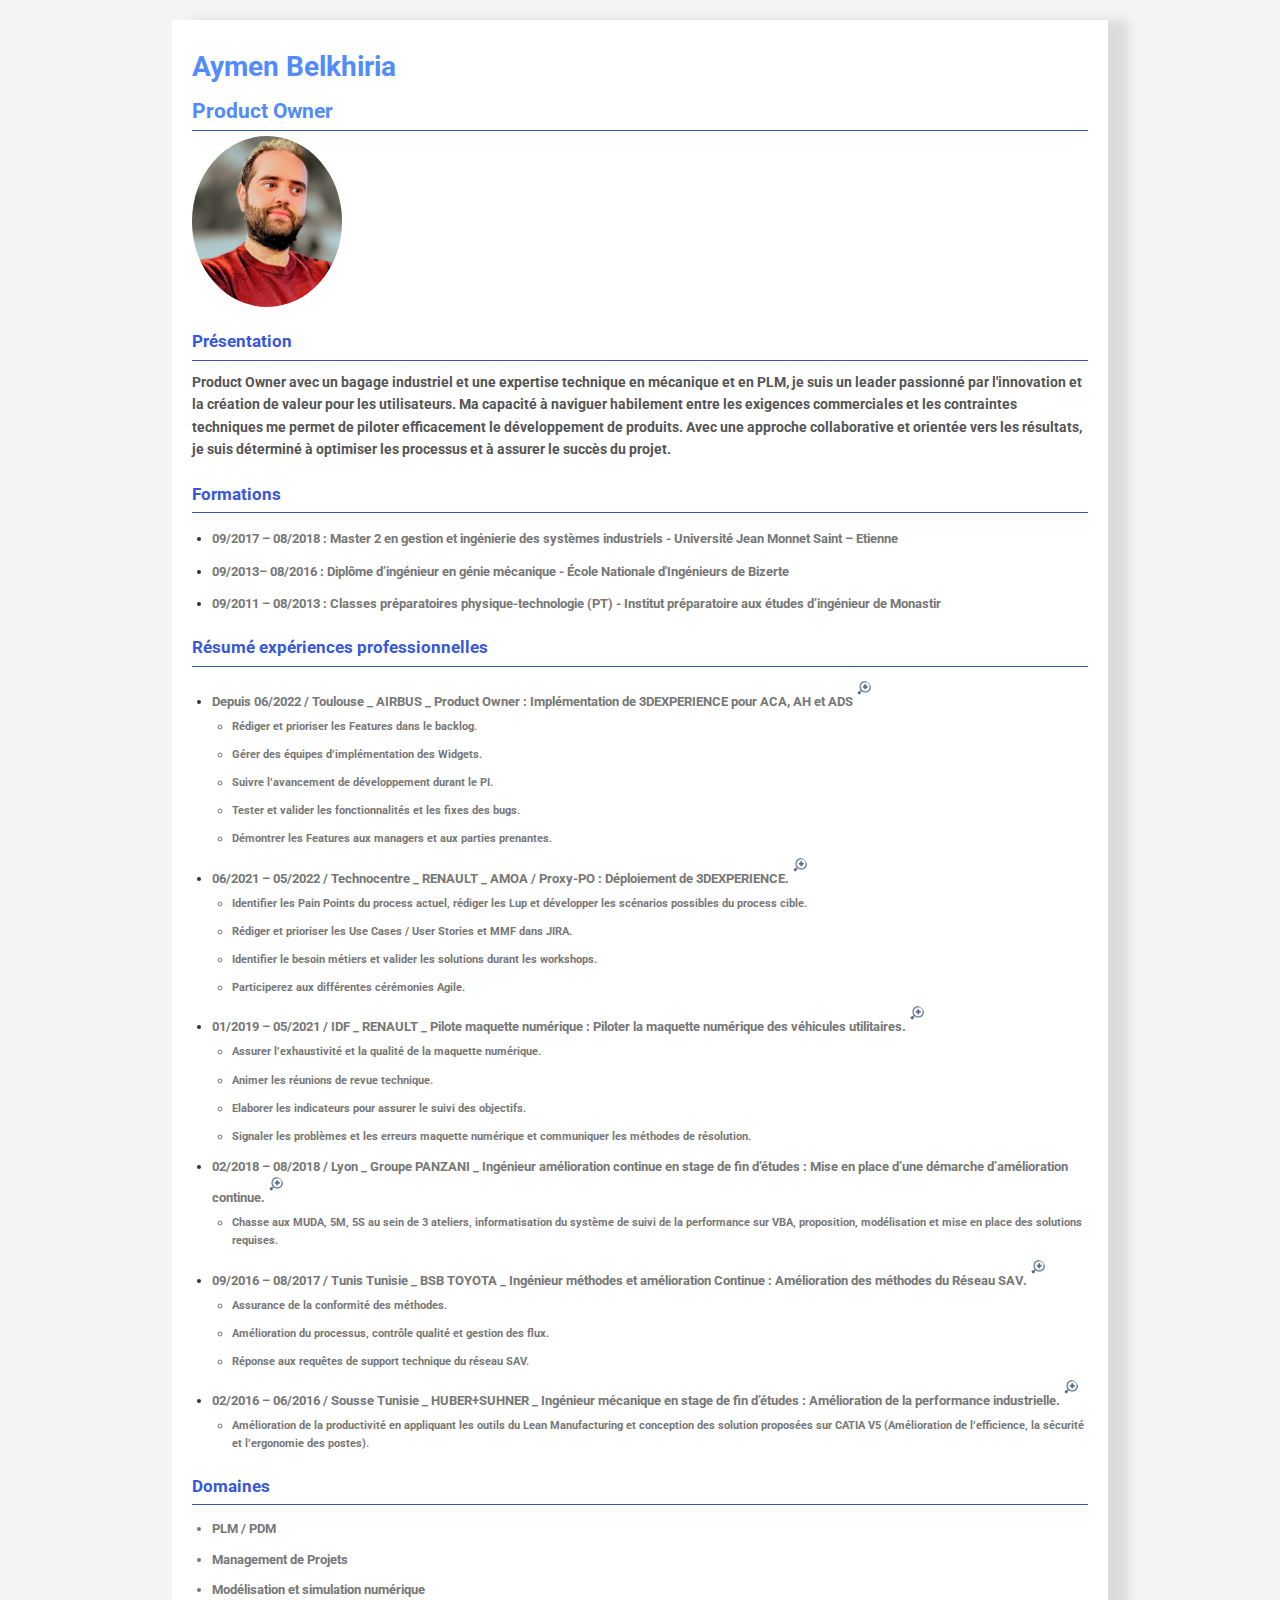
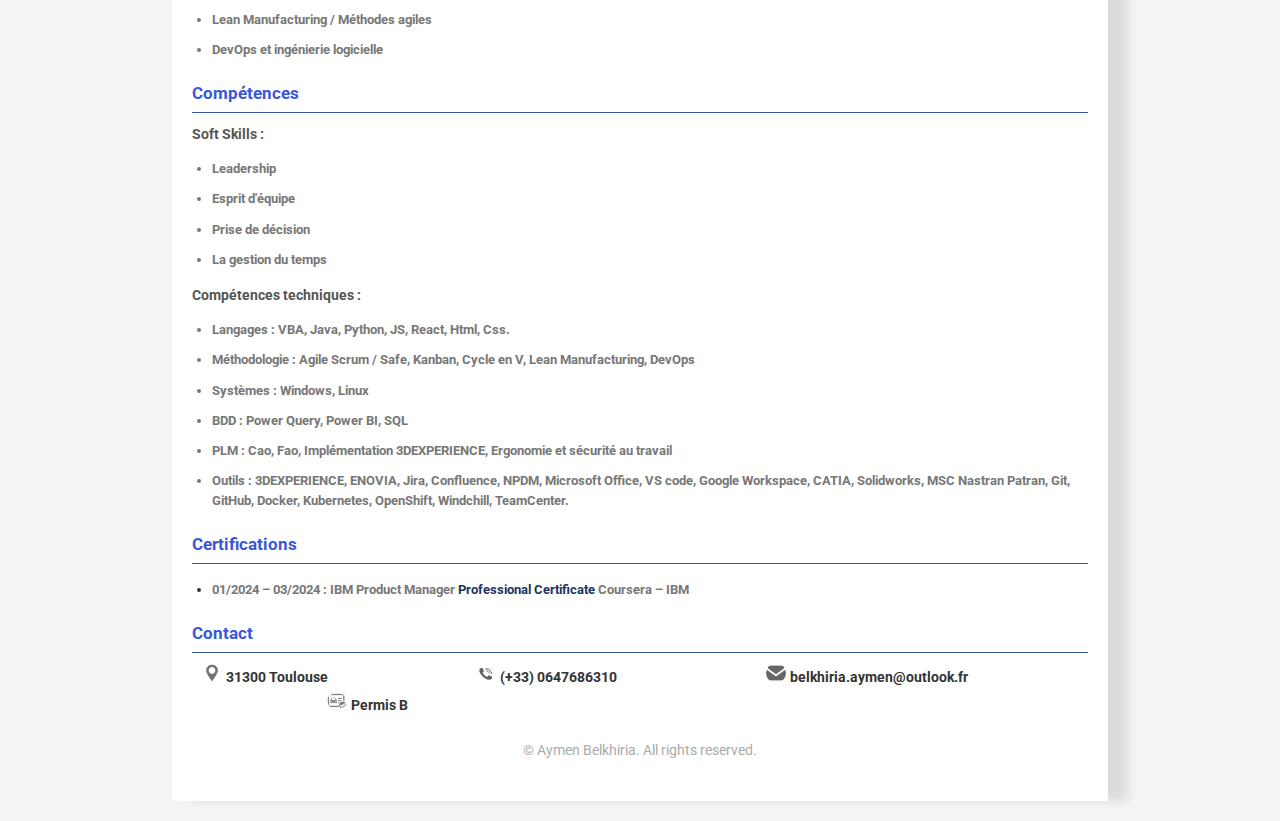
<file: index.html>
<!DOCTYPE html>
<html lang="en">
<head>
    <meta charset="UTF-8">
    <meta name="viewport" content="width=device-width, initial-scale=1.0">
    <title>My Resume</title>
    <link rel="stylesheet" href="styles.css">
    <link href="https://fonts.googleapis.com/css2?family=Roboto:wght@400;700&display=swap" rel="stylesheet">
</head>
<body>
    <div class="container">
        <h1>Aymen Belkhiria</h1>
        <h2>Product Owner</h2>
        <img src="./assets/images/PICCV Indeed.png" alt="Aymen pic!" width="150">

        <div class="section">
            <h2 class="section-title">Présentation</h2>
            <h4>Product Owner avec un bagage industriel et une expertise technique en
                 mécanique et en PLM, je suis un leader passionné par l'innovation et
                  la création de valeur pour les utilisateurs. Ma capacité à naviguer
                   habilement entre les exigences commerciales et les contraintes 
                   techniques me permet de piloter efficacement le développement de 
                   produits. Avec une approche collaborative et orientée vers les 
                   résultats, je suis déterminé à optimiser les processus et à 
                   assurer le succès du projet.</h4>
        </div>
       
        <div class="section">
            <h2 class="section-title">Formations</h2>
            <ul>
                <li><h6>09/2017 – 08/2018 : Master 2 en gestion et ingénierie des systèmes industriels - Université Jean Monnet Saint – Etienne</h6></li>
                <li><h6>09/2013– 08/2016 : Diplôme d’ingénieur en génie mécanique - École Nationale d'Ingénieurs de Bizerte</h6></li>
                <li><h6>09/2011 – 08/2013 : Classes préparatoires physique-technologie (PT) - Institut préparatoire aux études d’ingénieur de Monastir</h6></li>
            </ul>
        </div>
        

        <div class="section">
            <h2 class="section-title">Résumé expériences professionnelles</h2>
            <ul>
                <li><h6>Depuis 06/2022 / Toulouse _ AIRBUS _ Product Owner : Implémentation de 3DEXPERIENCE pour ACA, AH et ADS
                    <a href="./public/Depuis Juin 2022.html"><img src="./assets/images/more details icon.png" alt="more details icon" width="15"></a>
                    <ul>
                        <h5>
                            <li>Rédiger et prioriser les Features dans le backlog.</li>
                            <li>Gérer des équipes d’implémentation des Widgets.</li>
                            <li>Suivre l’avancement de développement durant le PI.</li>
                            <li>Tester et valider les fonctionnalités et les fixes des bugs.</li>
                            <li>Démontrer les Features aux managers et aux parties prenantes.</li>
                        </h5>
                    </ul>
                </h6></li>
                <!-- autres expériences professionnelles -->
                <!-- poste proxy Po -->
                <li><h6>
                    06/2021 – 05/2022 / Technocentre _ RENAULT _ AMOA / Proxy-PO : Déploiement de 3DEXPERIENCE.
                        <!-- icon vers la page de l'experience  -->
                        <a href="./public/Juin 2021 - mai 2022.html"> <img src="./assets/images/more details icon.png" alt="more details icon" width="15"></a>
                        <ul>
                        <h5> 
                            <li> Identifier les Pain Points du process actuel, rédiger les Lup et développer les scénarios possibles du process cible.</li>
                            <li>Rédiger et prioriser les Use Cases / User Stories et MMF dans JIRA.</li>
                            <li> Identifier le besoin métiers et valider les solutions durant les workshops.</li>
                            <li> Participerez aux différentes cérémonies Agile.</li>
                        </h5> 
                        </ul>
                </h6></li>
                <!-- Poste pilote MN -->
                <li><h6>
                    01/2019 – 05/2021 / IDF _ RENAULT _ Pilote maquette numérique : Piloter la maquette numérique des véhicules utilitaires.
                        <!-- icon vers la page de l'experience  -->
                        <a href="./public/Janvier 2019 - mai 2021.html"> <img src="./assets/images/more details icon.png" alt="more details icon" width="15"></a>
                        <ul>
                        <h5>
                            <li>  Assurer l’exhaustivité et la qualité de la maquette numérique.</li>
                            <li> Animer les réunions de revue technique.</li>
                            <li> Elaborer les indicateurs pour assurer le suivi des objectifs.</li>
                            <li> Signaler les problèmes et les erreurs maquette numérique et communiquer les méthodes de résolution.</li>
                        </h5>
                        </ul>
                </h6></li>
                <!-- poste Stage Lustucru -->
                <li><h6>
                    02/2018 – 08/2018 / Lyon _ Groupe PANZANI _ Ingénieur amélioration continue en stage de fin d’études : Mise en place d’une démarche d’amélioration continue.
                        <!-- icon vers la page de l'experience  -->
                        <a href="./public/Février 2018 - août 2018.html"> <img src="./assets/images/more details icon.png" alt="more details icon" width="15"></a>
                        <ul>
                        <h5>
                            <li>  Chasse aux MUDA, 5M, 5S au sein de 3 ateliers, informatisation du 
                                système de suivi de la performance sur VBA, proposition, modélisation et mise en place des solutions requises.
                            </li>
                        </h5>
                        </ul>
                </h6></li>
                <!-- poste BSB toyota -->
                <li><h6>
                    09/2016 – 08/2017 / Tunis Tunisie _ BSB TOYOTA _ Ingénieur méthodes et amélioration Continue :  Amélioration des méthodes du Réseau SAV.
                        <!-- icon vers la page de l'experience  -->
                        <a href="./public/Septembre 2016 - août 2017.html"> <img src="./assets/images/more details icon.png" alt="more details icon" width="15"></a>
                        <ul>
                        <h5>
                            <li>   Assurance de la conformité des méthodes.</li>
                            <li> Amélioration du processus, contrôle qualité et gestion des flux.</li>
                            <li> Réponse aux requêtes de support technique du réseau SAV.</li>
                        </h5>
                        </ul>
                </h6></li>
                <!-- poste stage H+S -->
                <li><h6>
                    02/2016 – 06/2016 / Sousse Tunisie _ HUBER+SUHNER _ Ingénieur mécanique en stage de fin d’études :  Amélioration de la performance industrielle.
                        <!-- icon vers la page de l'experience  -->
                        <a href="./public/Février 2016 - août 2016.html"> <img src="./assets/images/more details icon.png" alt="more details icon" width="15"></a>
                        <ul>
                        <h5>
                            <li> Amélioration de la productivité en appliquant les outils du Lean
                                Manufacturing et conception des solution proposées sur CATIA V5
                                (Amélioration de l’efficience, la sécurité et l’ergonomie des postes).
                            </li>
                        </h5>
                        </ul>
                </h6></li>
            </ul>
        </div>
        
        <div class="section">
            <h2 class="section-title">Domaines</h2>
            <ul>
                <h6>
                    <li>PLM / PDM</li>
                    <li>Management de Projets</li>
                    <li>Modélisation et simulation numérique</li>
                    <li>Lean Manufacturing / Méthodes agiles</li>
                    <li>DevOps et ingénierie logicielle</li>
                </h6>
            </ul>
        </div>
        
        <div class="section">
            <h2 class="section-title">Compétences</h2>
            <h3>Soft Skills :</h3>
            <ul>
                <h6>
                    <li>Leadership</li>
                    <li>Esprit d'équipe</li>
                    <li>Prise de décision</li>
                    <li>La gestion du temps</li>
                </h6>
            </ul>
            <h3>Compétences techniques :</h3>
            <ul>
                <h5>
                    <li>Langages : VBA, Java, Python, JS, React, Html, Css.</li>
                    <li>Méthodologie : Agile Scrum / Safe, Kanban, Cycle en V, Lean Manufacturing, DevOps</li>
                    <li>Systèmes : Windows, Linux</li>
                    <li>BDD : Power Query, Power BI, SQL</li>
                    <li>PLM : Cao, Fao, Implémentation 3DEXPERIENCE, Ergonomie et sécurité au travail</li>
                    <li>Outils : 3DEXPERIENCE, ENOVIA, Jira, Confluence, NPDM, Microsoft Office, VS code, Google Workspace, CATIA, Solidworks, MSC Nastran Patran, Git, GitHub, Docker, Kubernetes, OpenShift, Windchill, TeamCenter.</li>
                </h5>
            </ul>
        </div>
        
        <div class="section">
            <h2 class="section-title">Certifications</h2>
            <ul>
                <li><h6>01/2024 – 03/2024 : IBM Product Manager <a href="https://coursera.org/share/6e163bcce3c71378410c00ed4b9cc51e">Professional Certificate</a> Coursera – IBM</h6></li>
            </ul>
        </div>
        
        <div class="section contact-info">
            <h2 class="section-title">Contact</h2>
            <div contact> 
                <h4 class="contact">
                    <img id="Map-img" src="./assets/images/map icon.png" alt="map icon" width="20"> 31300 Toulouse
                </h4>
                <h4 class="contact">
                    <img id="phone-img" src="./assets/images/Phone icon.png" alt="phone icon" width="20"> (+33) 0647686310
                </h4>
                <h4 class="contact">
                    <img id="mail-img" src="./assets/images/Mail icon.png" alt="mail icon" width="20"> belkhiria.aymen@outlook.fr
                </h4>
                <h4 class="contact">
                    <img id="permis-img" src="./assets/images/driver license icon.png" alt="permis icon" width="20"> Permis B
                </h4>
            </div>
        </div>
        <footer>© Aymen Belkhiria. All rights reserved.</footer>
    </div>
</body>
</html>
</file>
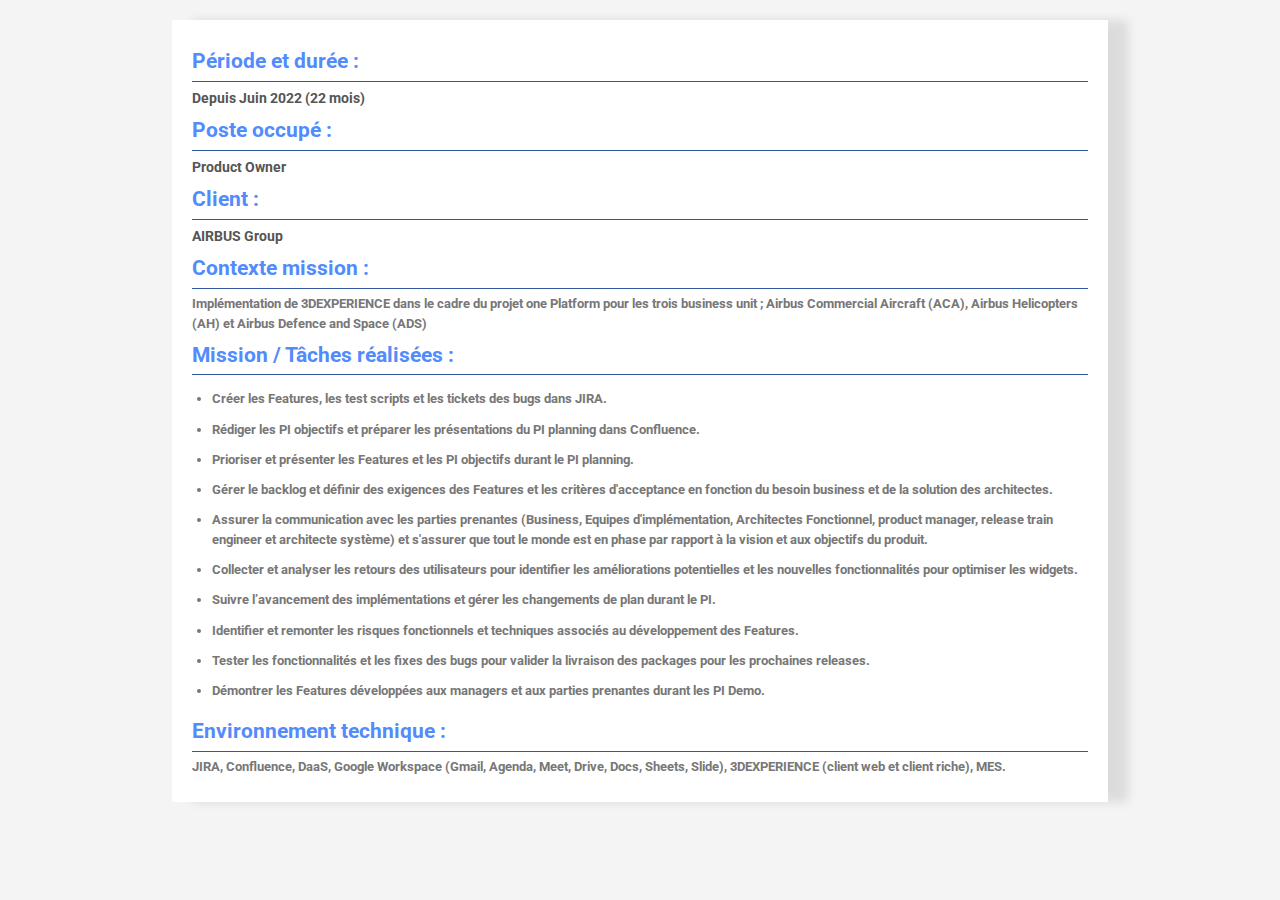
<file: public/Depuis Juin 2022.html>
<!DOCTYPE html>
<html lang="en">
<head>
    <meta charset="UTF-8">
    <meta name="viewport" content="width=device-width, initial-scale=1.0">
    <title>Depuis Juin 2022</title>
    <link rel="stylesheet" href="../styles.css">
    <link href="https://fonts.googleapis.com/css2?family=Roboto:wght@400;700&display=swap" rel="stylesheet">
</head>
<body>
    <div class="container">
        <h2>Période et durée :</h2>
        <h4>Depuis Juin 2022 (22 mois)</h4>

        <h2>Poste occupé :</h2>
        <h4>Product Owner</h4>

        <h2>Client :</h4>
        <h4>AIRBUS Group</h4>


        <h2>Contexte mission :</h2>
        <h5>Implémentation de 3DEXPERIENCE dans le cadre du projet one Platform pour les trois business unit ; Airbus Commercial Aircraft (ACA), Airbus Helicopters (AH) et Airbus Defence and Space (ADS)</h5>

        <h2>Mission / Tâches réalisées :</h2>
        <ul>
            <h6>
                <li>Créer les Features, les test scripts et les tickets des bugs dans JIRA.</li>
                <li>Rédiger les PI objectifs et préparer les présentations du PI planning dans Confluence.</li>
                <li>Prioriser et présenter les Features et les PI objectifs durant le PI planning.</li>
                <li>Gérer le backlog et définir des exigences des Features et les critères d'acceptance en fonction du besoin business et de la solution des architectes.</li>
                <li>Assurer la communication avec les parties prenantes (Business, Equipes d'implémentation, Architectes Fonctionnel, product manager, release train engineer et architecte système) et s'assurer que tout le monde est en phase par rapport à la vision et aux objectifs du produit.</li>
                <li>Collecter et analyser les retours des utilisateurs pour identifier les améliorations potentielles et les nouvelles fonctionnalités pour optimiser les widgets.</li>
                <li>Suivre l’avancement des implémentations et gérer les changements de plan durant le PI.</li>
                <li>Identifier et remonter les risques fonctionnels et techniques associés au développement des Features.</li>
                <li>Tester les fonctionnalités et les fixes des bugs pour valider la livraison des packages pour les prochaines releases.</li>
                <li>Démontrer les Features développées aux managers et aux parties prenantes durant les PI Demo.</li>
            </h6>
        </ul>

        <h2>Environnement technique :</h2>
        <h5>JIRA, Confluence, DaaS, Google Workspace (Gmail, Agenda, Meet, Drive, Docs, Sheets, Slide), 3DEXPERIENCE (client web et client riche), MES.</h5>
    </div>
</body>
</html>
</file>
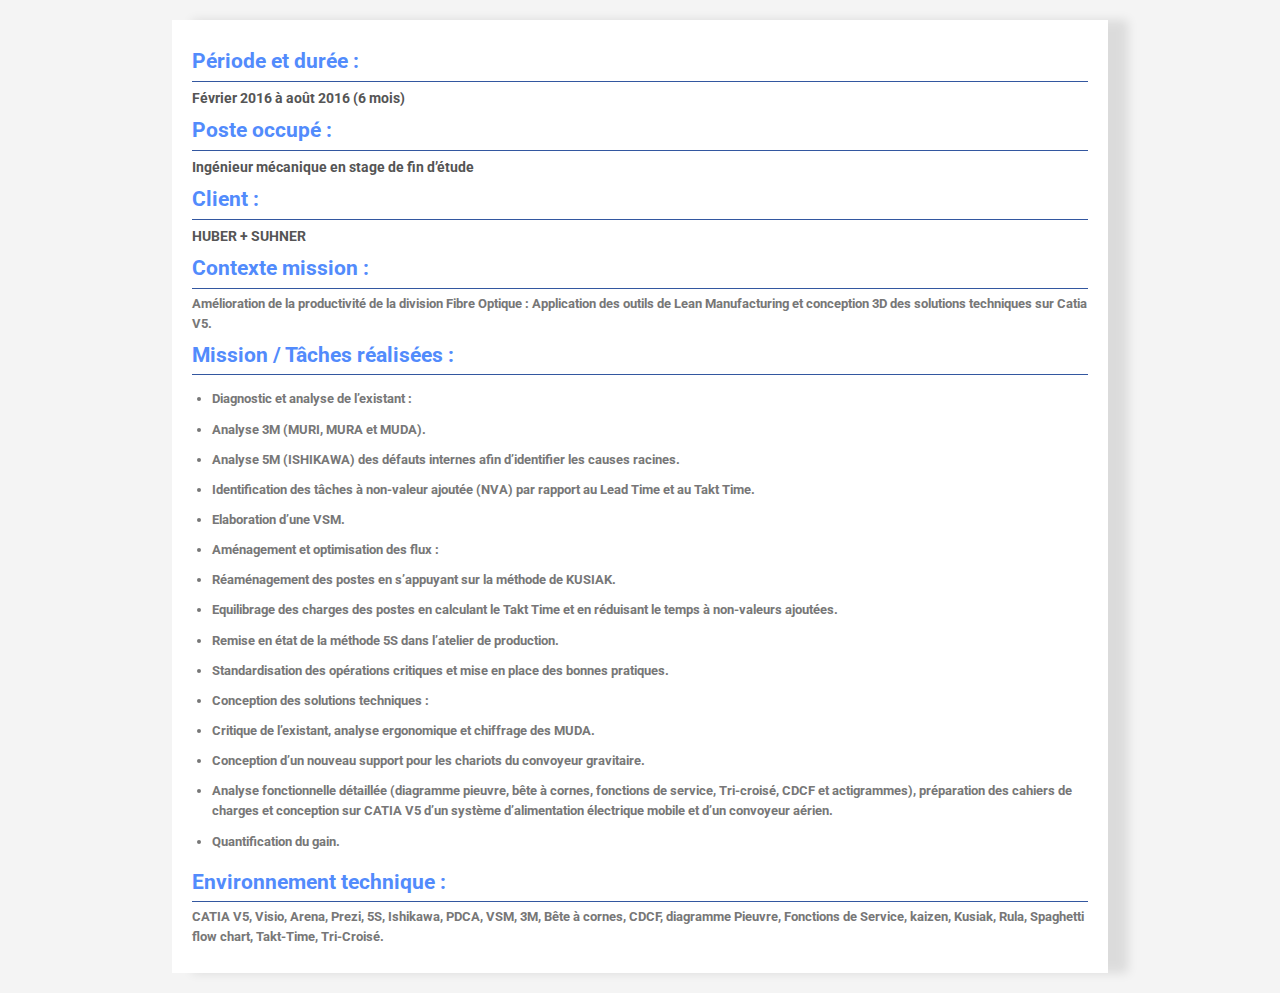
<file: public/Février 2016 - août 2016.html>
<!DOCTYPE html>
<html lang="en">
<head>
    <meta charset="UTF-8">
    <meta name="viewport" content="width=device-width, initial-scale=1.0">
    <title>Février 2016 - août 2016</title>
    <link rel="stylesheet" href="../styles.css">
    <link href="https://fonts.googleapis.com/css2?family=Roboto:wght@400;700&display=swap" rel="stylesheet">
</head>
<body>
    <div class="container">
        <h2>Période et durée :</h2>
        <h4>Février 2016 à août 2016 (6 mois)</h4>

        <h2>Poste occupé :</h2>
        <h4>Ingénieur mécanique en stage de fin d’étude</h4>

        <h2>Client :</h2>
        <h4>HUBER + SUHNER</h4>


        <h2>Contexte mission :</h2>
        <h5>Amélioration de la productivité de la division Fibre Optique : Application des outils de Lean Manufacturing et conception 3D des solutions techniques sur Catia V5.</h5>

        <h2>Mission / Tâches réalisées :</h2>
        <ul>
            <h6>
                <li>Diagnostic et analyse de l’existant :</li>
                <li>Analyse 3M (MURI, MURA et MUDA).</li>
                <li>Analyse 5M (ISHIKAWA) des défauts internes afin d’identifier les causes racines.</li>
                <li>Identification des tâches à non-valeur ajoutée (NVA) par rapport au Lead Time et au Takt Time.</li>
                <li>Elaboration d’une VSM.</li>
                <li>Aménagement et optimisation des flux :</li>
                <li>Réaménagement des postes en s’appuyant sur la méthode de KUSIAK.</li>
                <li>Equilibrage des charges des postes en calculant le Takt Time et en réduisant le temps à non-valeurs ajoutées.</li>
                <li>Remise en état de la méthode 5S dans l’atelier de production.</li>
                <li>Standardisation des opérations critiques et mise en place des bonnes pratiques.</li>
                <li>Conception des solutions techniques :</li>
                <li>Critique de l’existant, analyse ergonomique et chiffrage des MUDA.</li>
                <li>Conception d’un nouveau support pour les chariots du convoyeur gravitaire.</li>
                <li>Analyse fonctionnelle détaillée (diagramme pieuvre, bête à cornes, fonctions de service, Tri-croisé, CDCF et actigrammes), préparation des cahiers de charges et conception sur CATIA V5 d’un système d’alimentation électrique mobile et d’un convoyeur aérien.</li>
                <li>Quantification du gain.</li>
            </h6>
        </ul>

        <h2>Environnement technique :</h2>
        <h5>CATIA V5, Visio, Arena, Prezi, 5S, Ishikawa, PDCA, VSM, 3M, Bête à cornes, CDCF, diagramme Pieuvre, Fonctions de Service, kaizen, Kusiak, Rula, Spaghetti flow chart, Takt-Time, Tri-Croisé.</h5>
    </div>
</body>
</html>
</file>
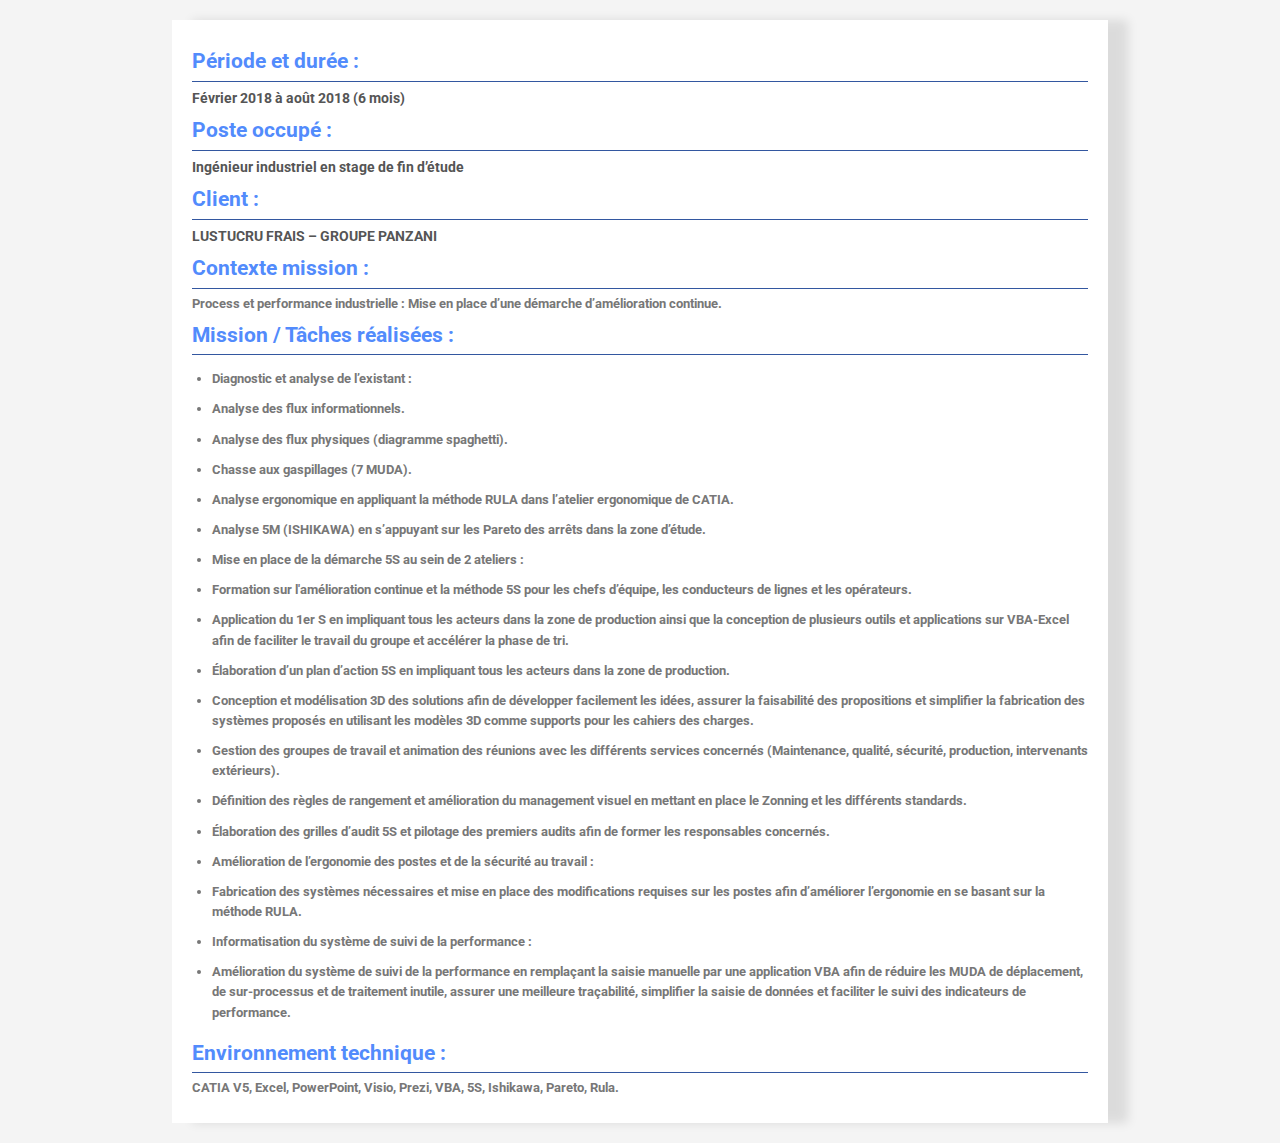
<file: public/Février 2018 - août 2018.html>
<!DOCTYPE html>
<html lang="en">
<head>
    <meta charset="UTF-8">
    <meta name="viewport" content="width=device-width, initial-scale=1.0">
    <title>Février 2018 - août 2018</title>
    <link rel="stylesheet" href="../styles.css">
    <link href="https://fonts.googleapis.com/css2?family=Roboto:wght@400;700&display=swap" rel="stylesheet">
</head>
<body>
    <div class="container">
        <h2>Période et durée :</h2>
        <h4>Février 2018 à août 2018 (6 mois)</h4>

        <h2>Poste occupé :</h2>
        <h4>Ingénieur industriel en stage de fin d’étude</h4>

        <h2>Client :</h2>
        <h4>LUSTUCRU FRAIS – GROUPE PANZANI</h4>

        <h2>Contexte mission :</h2>
        <h5>Process et performance industrielle : Mise en place d’une démarche d’amélioration continue.</h5>

        <h2>Mission / Tâches réalisées :</h2>
        <ul>
            <h6>
                <li>Diagnostic et analyse de l’existant :</li>
                <li>Analyse des flux informationnels.</li>
                <li>Analyse des flux physiques (diagramme spaghetti).</li>
                <li>Chasse aux gaspillages (7 MUDA).</li>
                <li>Analyse ergonomique en appliquant la méthode RULA dans l’atelier ergonomique de CATIA.</li>
                <li>Analyse 5M (ISHIKAWA) en s’appuyant sur les Pareto des arrêts dans la zone d’étude.</li>
                <li>Mise en place de la démarche 5S au sein de 2 ateliers :</li>
                <li>Formation sur l'amélioration continue et la méthode 5S pour les chefs d’équipe, les conducteurs de lignes et les opérateurs.</li>
                <li>Application du 1er S en impliquant tous les acteurs dans la zone de production ainsi que la conception de plusieurs outils et applications sur VBA-Excel afin de faciliter le travail du groupe et accélérer la phase de tri.</li>
                <li>Élaboration d’un plan d’action 5S en impliquant tous les acteurs dans la zone de production.</li>
                <li>Conception et modélisation 3D des solutions afin de développer facilement les idées, assurer la faisabilité des propositions et simplifier la fabrication des systèmes proposés en utilisant les modèles 3D comme supports pour les cahiers des charges.</li>
                <li>Gestion des groupes de travail et animation des réunions avec les différents services concernés (Maintenance, qualité, sécurité, production, intervenants extérieurs).</li>
                <li>Définition des règles de rangement et amélioration du management visuel en mettant en place le Zonning et les différents standards.</li>
                <li>Élaboration des grilles d’audit 5S et pilotage des premiers audits afin de former les responsables concernés.</li>
                <li>Amélioration de l’ergonomie des postes et de la sécurité au travail :</li>
                <li>Fabrication des systèmes nécessaires et mise en place des modifications requises sur les postes afin d’améliorer l’ergonomie en se basant sur la méthode RULA.</li>
                <li>Informatisation du système de suivi de la performance :</li>
                <li>Amélioration du système de suivi de la performance en remplaçant la saisie manuelle par une application VBA afin de réduire les MUDA de déplacement, de sur-processus et de traitement inutile, assurer une meilleure traçabilité, simplifier la saisie de données et faciliter le suivi des indicateurs de performance.</li>
            </h6>
        </ul>

        <h2>Environnement technique :</h2>
        <h5>CATIA V5, Excel, PowerPoint, Visio, Prezi, VBA, 5S, Ishikawa, Pareto, Rula.</h5>
    </div>
</body>
</html>
</file>
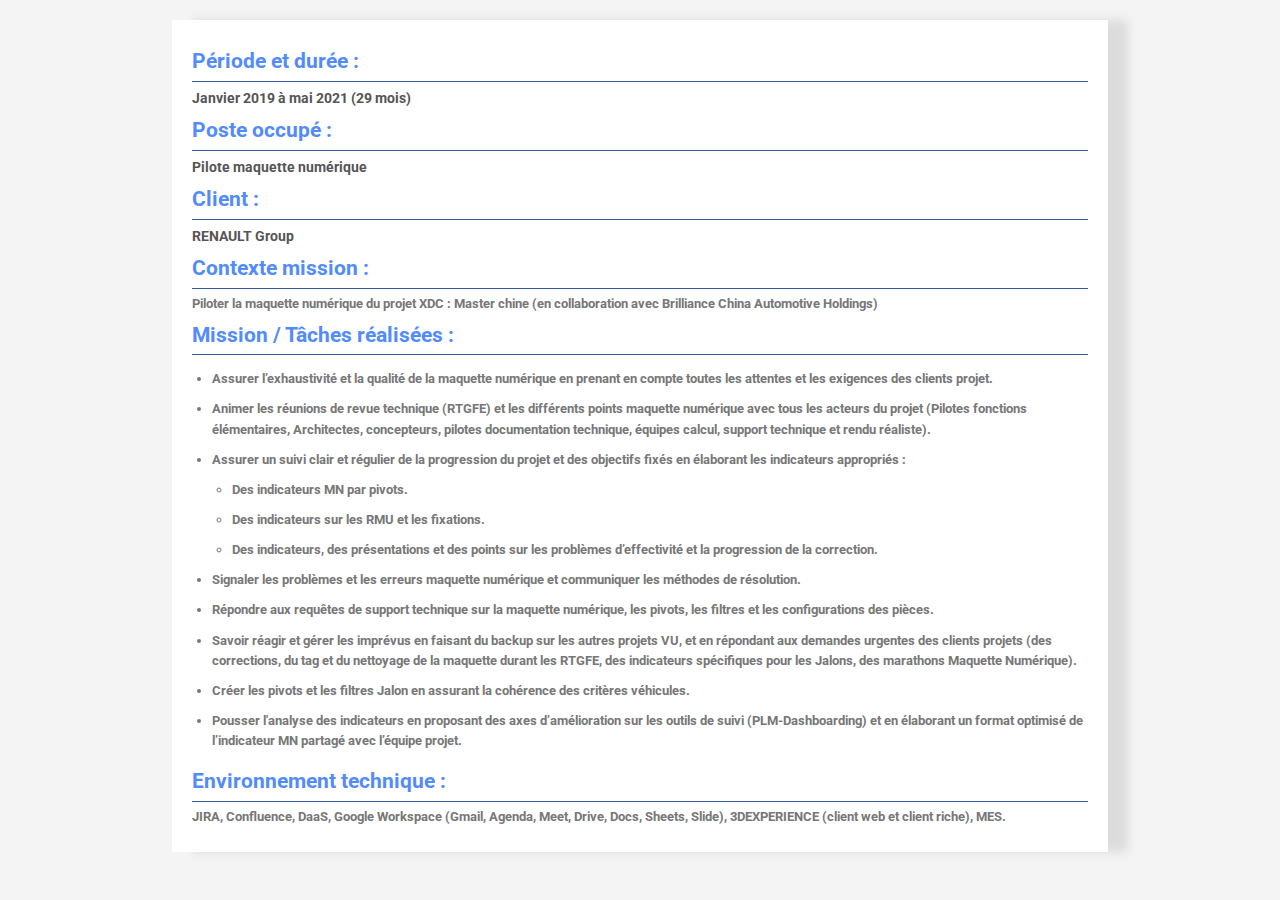
<file: public/Janvier 2019 - mai 2021.html>
<!DOCTYPE html>
<html lang="en">
<head>
    <meta charset="UTF-8">
    <meta name="viewport" content="width=device-width, initial-scale=1.0">
    <title>Janvier 2019 - mai 2021</title>
    <link rel="stylesheet" href="../styles.css">
    <link href="https://fonts.googleapis.com/css2?family=Roboto:wght@400;700&display=swap" rel="stylesheet">
</head>
<body>
    <div class="container">
        <h2>Période et durée :</h2>
        <h4>Janvier 2019 à mai 2021 (29 mois)</h4>

        <h2>Poste occupé :</h2>
        <h4>Pilote maquette numérique</h4>

        <h2>Client :</h2>
        <h4>RENAULT Group</h4>


        <h2>Contexte mission :</h2>
        <h5>Piloter la maquette numérique du projet XDC : Master chine (en collaboration avec Brilliance China Automotive Holdings)</h5>

        <h2>Mission / Tâches réalisées :</h2>
        <ul>
            <h6>
                <li>Assurer l’exhaustivité et la qualité de la maquette numérique en prenant en compte toutes les attentes et les exigences des clients projet.</li>
                <li>Animer les réunions de revue technique (RTGFE) et les différents points maquette numérique avec tous les acteurs du projet (Pilotes fonctions élémentaires, Architectes, concepteurs, pilotes documentation technique, équipes calcul, support technique et rendu réaliste).</li>
                <li>Assurer un suivi clair et régulier de la progression du projet et des objectifs fixés en élaborant les indicateurs appropriés :</li>
                    <ul>
                        <li>Des indicateurs MN par pivots.</li>
                        <li>Des indicateurs sur les RMU et les fixations.</li>
                        <li>Des indicateurs, des présentations et des points sur les problèmes d’effectivité et la progression de la correction.</li>
                    </ul>
                <li>Signaler les problèmes et les erreurs maquette numérique et communiquer les méthodes de résolution.</li>
                <li>Répondre aux requêtes de support technique sur la maquette numérique, les pivots, les filtres et les configurations des pièces.</li>
                <li>Savoir réagir et gérer les imprévus en faisant du backup sur les autres projets VU, et en répondant aux demandes urgentes des clients projets (des corrections, du tag et du nettoyage de la maquette durant les RTGFE, des indicateurs spécifiques pour les Jalons, des marathons Maquette Numérique).</li>
                <li>Créer les pivots et les filtres Jalon en assurant la cohérence des critères véhicules.</li>
                <li>Pousser l'analyse des indicateurs en proposant des axes d’amélioration sur les outils de suivi (PLM-Dashboarding) et en élaborant un format optimisé de l’indicateur MN partagé avec l’équipe projet.</li>
            </h6>
        </ul>

        <h2>Environnement technique :</h2>
        <h5>JIRA, Confluence, DaaS, Google Workspace (Gmail, Agenda, Meet, Drive, Docs, Sheets, Slide), 3DEXPERIENCE (client web et client riche), MES.</h5>
    </div>
</body>
</html>
</file>
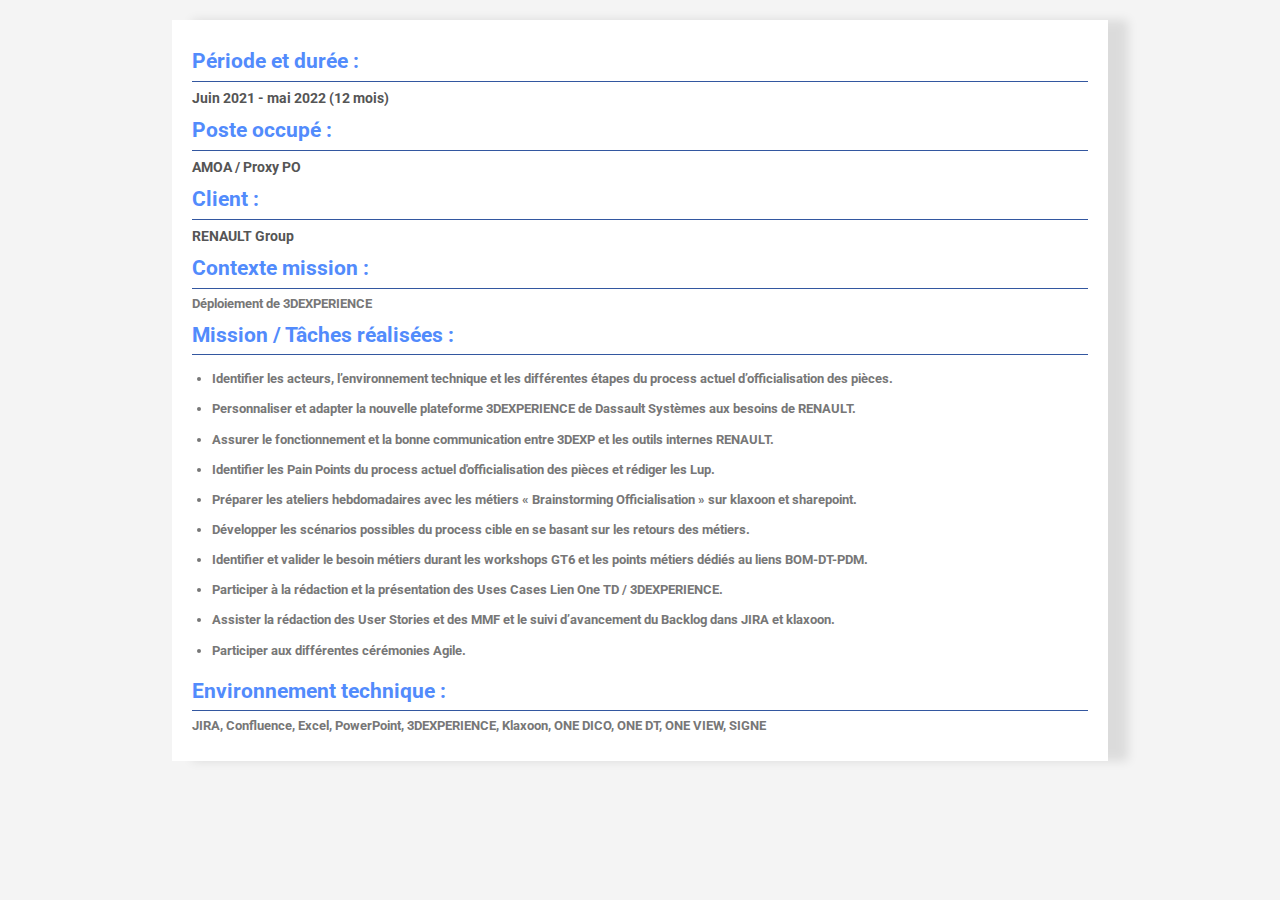
<file: public/Juin 2021 - mai 2022.html>
<!DOCTYPE html>
<html lang="en">
<head>
    <meta charset="UTF-8">
    <meta name="viewport" content="width=device-width, initial-scale=1.0">
    <title>Juin 2021 - mai 2022</title>
    <link rel="stylesheet" href="../styles.css">
    <link href="https://fonts.googleapis.com/css2?family=Roboto:wght@400;700&display=swap" rel="stylesheet">
</head>
<body>
    <div class="container">
        <h2>Période et durée :</h2>
        <h4>Juin 2021 - mai 2022 (12 mois)</h4>

        <h2>Poste occupé :</h2>
        <h4>AMOA / Proxy PO</h4>

        <h2>Client :</h4>
        <h4>RENAULT Group</h4>


        <h2>Contexte mission :</h2>
        <h5>Déploiement de 3DEXPERIENCE</h5>

        <h2>Mission / Tâches réalisées :</h2>
        <ul>
            <h6>
                <li>Identifier les acteurs, l’environnement technique et les différentes étapes du process actuel d’officialisation des pièces.</li>
                <li>Personnaliser et adapter la nouvelle plateforme 3DEXPERIENCE de Dassault Systèmes aux besoins de RENAULT.</li>
                <li>Assurer le fonctionnement et la bonne communication entre 3DEXP et les outils internes RENAULT.</li>
                <li>Identifier les Pain Points du process actuel d'officialisation des pièces et rédiger les Lup.</li>
                <li>Préparer les ateliers hebdomadaires avec les métiers « Brainstorming Officialisation » sur klaxoon et sharepoint.</li>
                <li>Développer les scénarios possibles du process cible en se basant sur les retours des métiers.</li>
                <li>Identifier et valider le besoin métiers durant les workshops GT6 et les points métiers dédiés au liens BOM-DT-PDM.</li>
                <li>Participer à la rédaction et la présentation des Uses Cases Lien One TD / 3DEXPERIENCE.</li>
                <li>Assister la rédaction des User Stories et des MMF et le suivi d’avancement du Backlog dans JIRA et klaxoon.</li>
                <li>Participer aux différentes cérémonies Agile.</li>
            </h6>
        </ul>

        <h2>Environnement technique :</h2>
        <h5>JIRA, Confluence, Excel, PowerPoint, 3DEXPERIENCE, Klaxoon, ONE DICO, ONE DT, ONE VIEW, SIGNE</h5>
    </div>
</body>
</html>
</file>
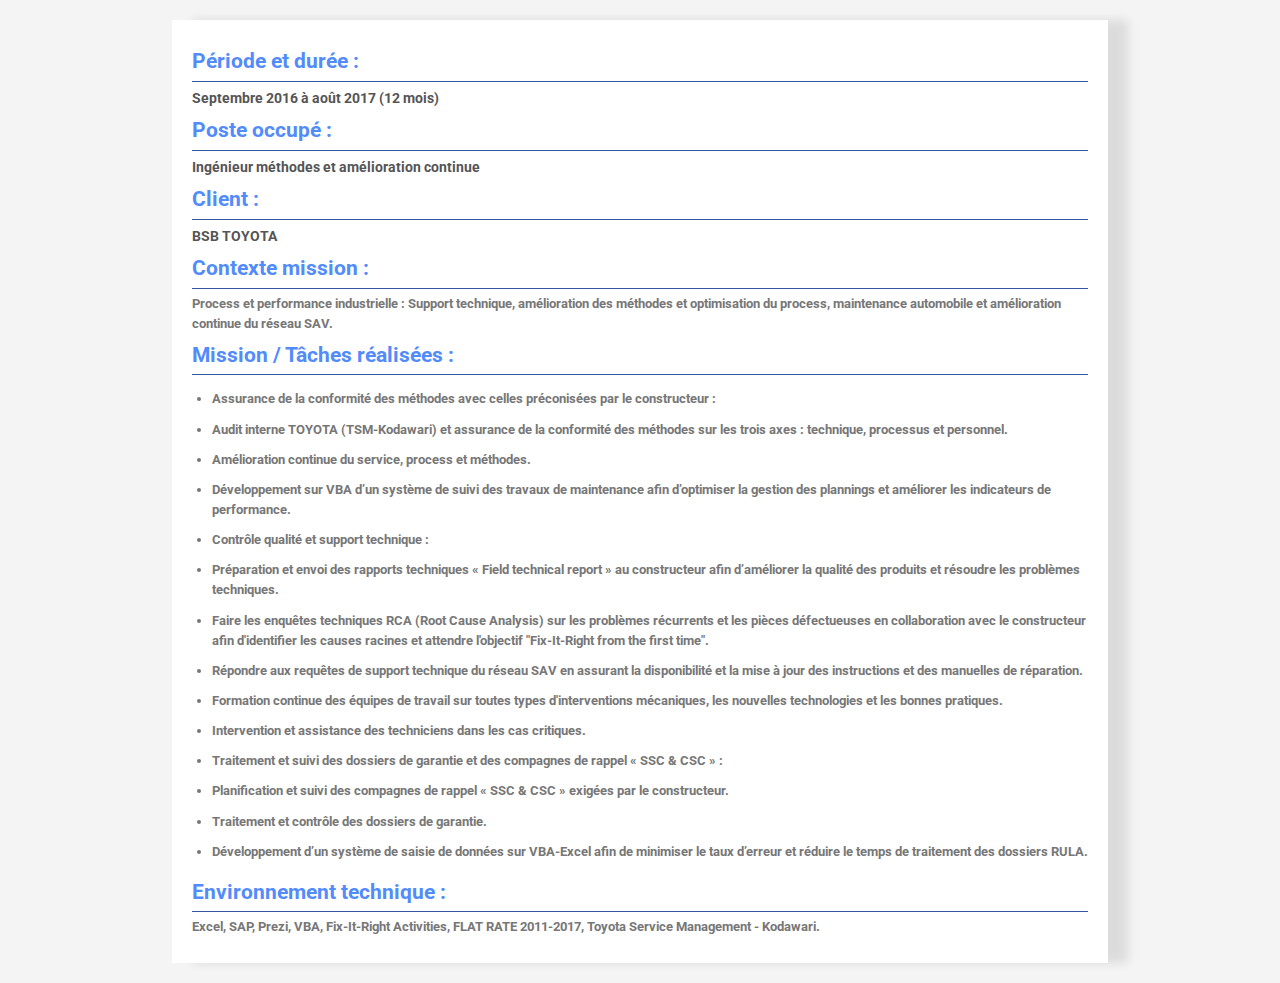
<file: public/Septembre 2016 - août 2017.html>
<!DOCTYPE html>
<html lang="en">
<head>
    <meta charset="UTF-8">
    <meta name="viewport" content="width=device-width, initial-scale=1.0">
    <title>Septembre 2016 - août 2017</title>
    <link rel="stylesheet" href="../styles.css">
    <link href="https://fonts.googleapis.com/css2?family=Roboto:wght@400;700&display=swap" rel="stylesheet">
</head>
<body>
    <div class="container">
        <h2>Période et durée :</h2>
        <h4>Septembre 2016 à août 2017 (12 mois)</h4>

        <h2>Poste occupé :</h2>
        <h4>Ingénieur méthodes et amélioration continue</h4>

        <h2>Client :</h2>
        <h4>BSB TOYOTA</h4>


        <h2>Contexte mission :</h2>
        <h5>Process et performance industrielle : Support technique, amélioration des méthodes et optimisation du process, maintenance automobile et amélioration continue du réseau SAV.</h5>

        <h2>Mission / Tâches réalisées :</h2>
        <ul>
            <h6>
                <li>Assurance de la conformité des méthodes avec celles préconisées par le constructeur :</li>
                    <li>Audit interne TOYOTA (TSM-Kodawari) et assurance de la conformité des méthodes sur les trois axes : technique, processus et personnel.</li>
                    <li>Amélioration continue du service, process et méthodes.</li>
                    <li>Développement sur VBA d’un système de suivi des travaux de maintenance afin d’optimiser la gestion des plannings et améliorer les indicateurs de performance.</li>
                <li>Contrôle qualité et support technique :</li>
                    <li>Préparation et envoi des rapports techniques « Field technical report » au constructeur afin d’améliorer la qualité des produits et résoudre les problèmes techniques.</li>
                    <li>Faire les enquêtes techniques RCA (Root Cause Analysis) sur les problèmes récurrents et les pièces défectueuses en collaboration avec le constructeur afin d'identifier les causes racines et attendre l'objectif "Fix-It-Right from the first time".</li>
                    <li>Répondre aux requêtes de support technique du réseau SAV en assurant la disponibilité et la mise à jour des instructions et des manuelles de réparation.</li>
                    <li>Formation continue des équipes de travail sur toutes types d'interventions mécaniques, les nouvelles technologies et les bonnes pratiques.</li>
                    <li>Intervention et assistance des techniciens dans les cas critiques.</li>
                <li>Traitement et suivi des dossiers de garantie et des compagnes de rappel « SSC & CSC » :</li>
                    <li>Planification et suivi des compagnes de rappel « SSC & CSC » exigées par le constructeur.</li>
                    <li>Traitement et contrôle des dossiers de garantie.</li>
                    <li>Développement d’un système de saisie de données sur VBA-Excel afin de minimiser le taux d’erreur et réduire le temps de traitement des dossiers RULA.</li>
            </h6>
        </ul>

        <h2>Environnement technique :</h2>
        <h5>Excel, SAP, Prezi, VBA, Fix-It-Right Activities, FLAT RATE 2011-2017, Toyota Service Management - Kodawari.</h5>
    </div>
</body>
</html>
</file>
<file: styles.css>
body {
    font-family: 'Roboto', sans-serif;
    line-height: 1.6;
    margin: 0;
    padding: 0;
    color: #333;
    background-color: #f4f4f4;
    font-size: 14px;
}

h1, h2, h3, h4, h5, h6 {
    margin: 5px 0;
    color: #528bfc;
}

h1 {
    font-size: 2em;
    text-align: left;
}

h2 {
    font-size: 1.5em;
    border-bottom: 1px solid #3357a0;
    padding-bottom: 2px;
}

h3, h4 {
    font-size: 1em;
    color: #555;
}

h5, h6 {
    font-size: 0.9em;
    color: #777;
}

ul {
    padding-left: 20px; /* Ajoute une indentation pour les listes */
}

li {
    margin-bottom: 10px;
}

a {
    color: #1d3463;
    text-decoration: none;
}

a:hover {
    text-decoration: underline;
}

img {
    display: inline-block;
    margin: 0 0 10px 0;
    border-radius: 50%;
}

hr {
    border: 1px solid #ccc;
    margin: 20px 0;
}

.container {
    width: 70%;
    max-width: 1200px;
    margin: 20px auto;
    padding: 20px;
    background: #fff;
    box-shadow: 20px 0 10px rgba(0, 0, 0, 0.1);
}

footer {
    text-align: center;
    margin: 20px 0;
    color: #aaa;
}

/* Specific sections styling */
.section {
    margin-bottom: 20px;
}

.section-title {
    font-size: 1.2em;
    color: #3957db;
    margin-bottom: 10px;
    border-bottom: px solid #6e9bee;
    padding-bottom: 5px;
}

.contact-info img {
    vertical-align: middle;
    margin-right: 10px;
}

.contact-info {
    text-align: left;
}

.contact-info h4 {
    display: inline;
    margin: 0 10px;
    color: #333;
}
.contact{
    display: flex;
    width: 100%;
    position: relative;
    align-content:center;
    justify-content: center;
    
    
}
#Map-img {
    margin-right: 1px;
    padding-left: 0px;
    margin-left: 0%;
}

#phone-img {
    margin-right: 1px;
    padding-left: 5%px;
    margin-left: 14%;
}

#mail-img {
    margin-right: 1px;
    padding-left: 5%px;
    margin-left: 14%;
}

#permis-img {
    margin-right: 1px;
    padding-left: 5%px;
    margin-left: 14%;
}
</file>
